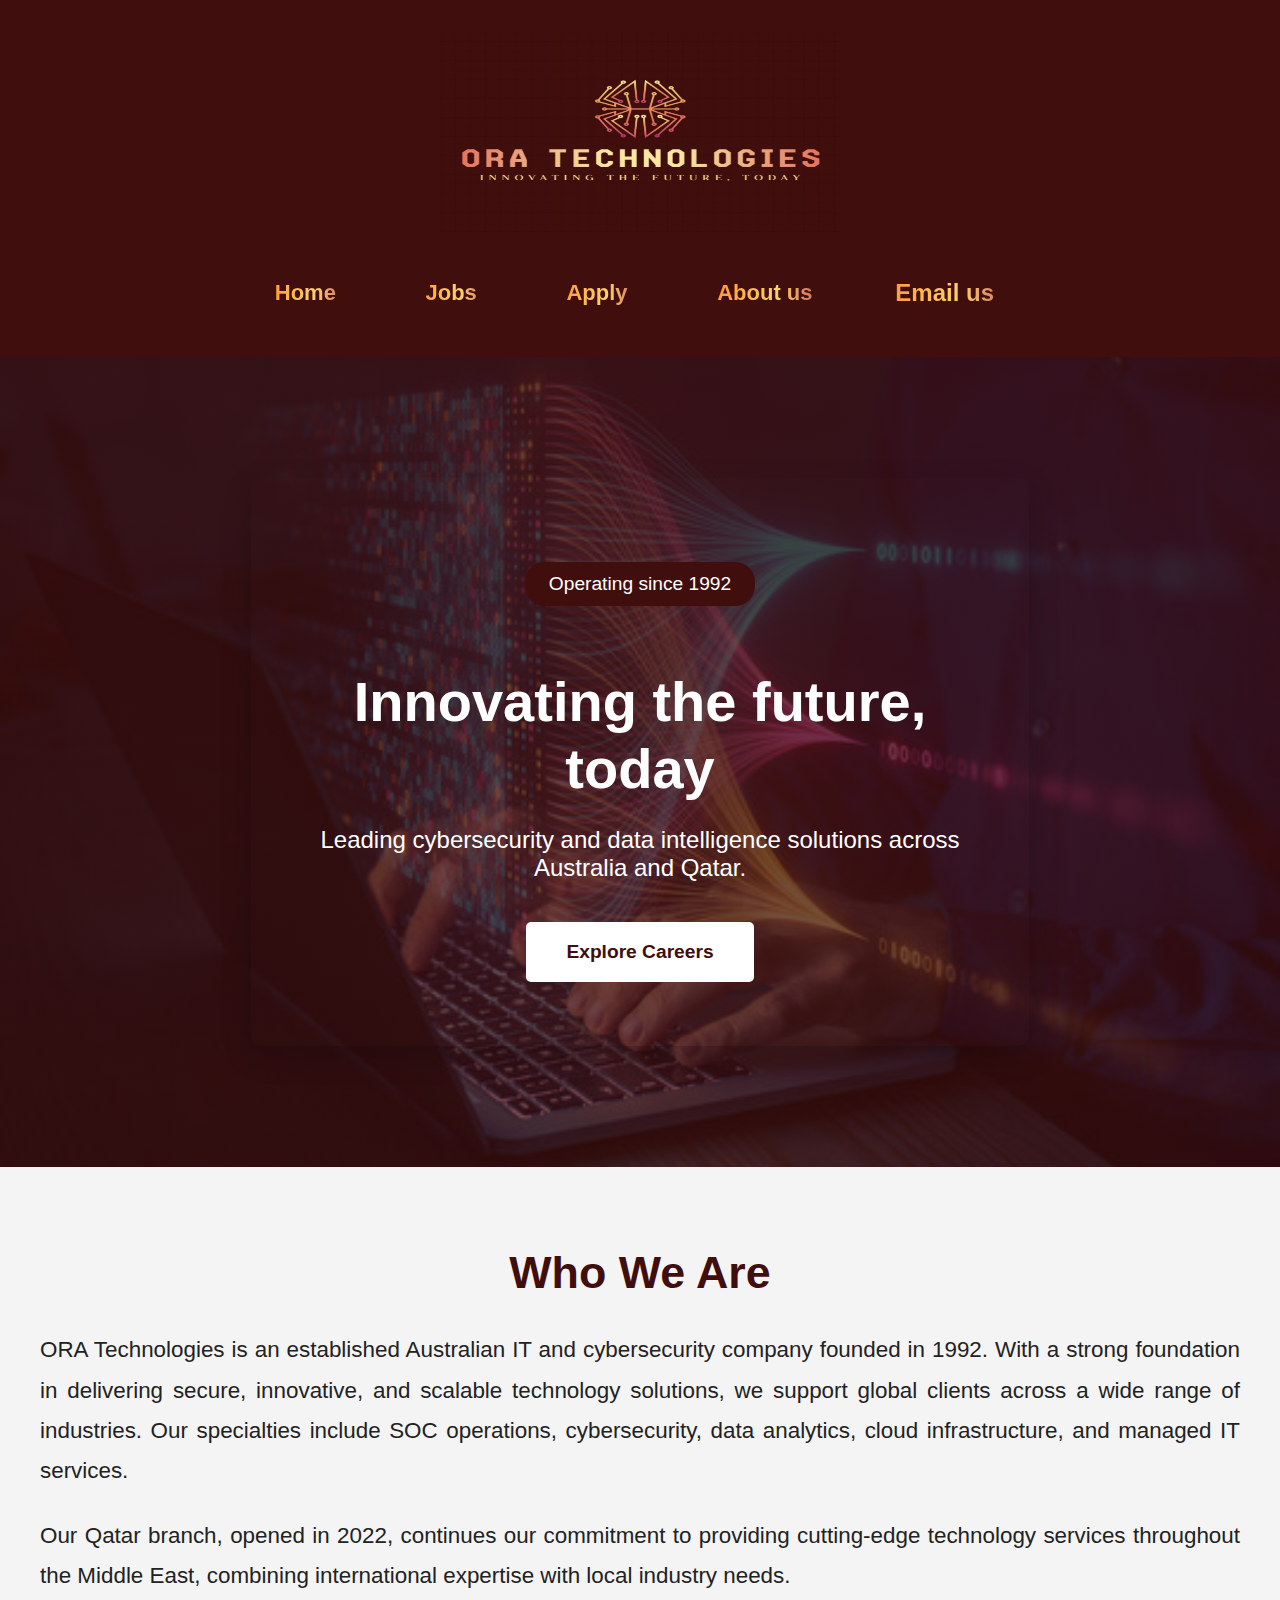
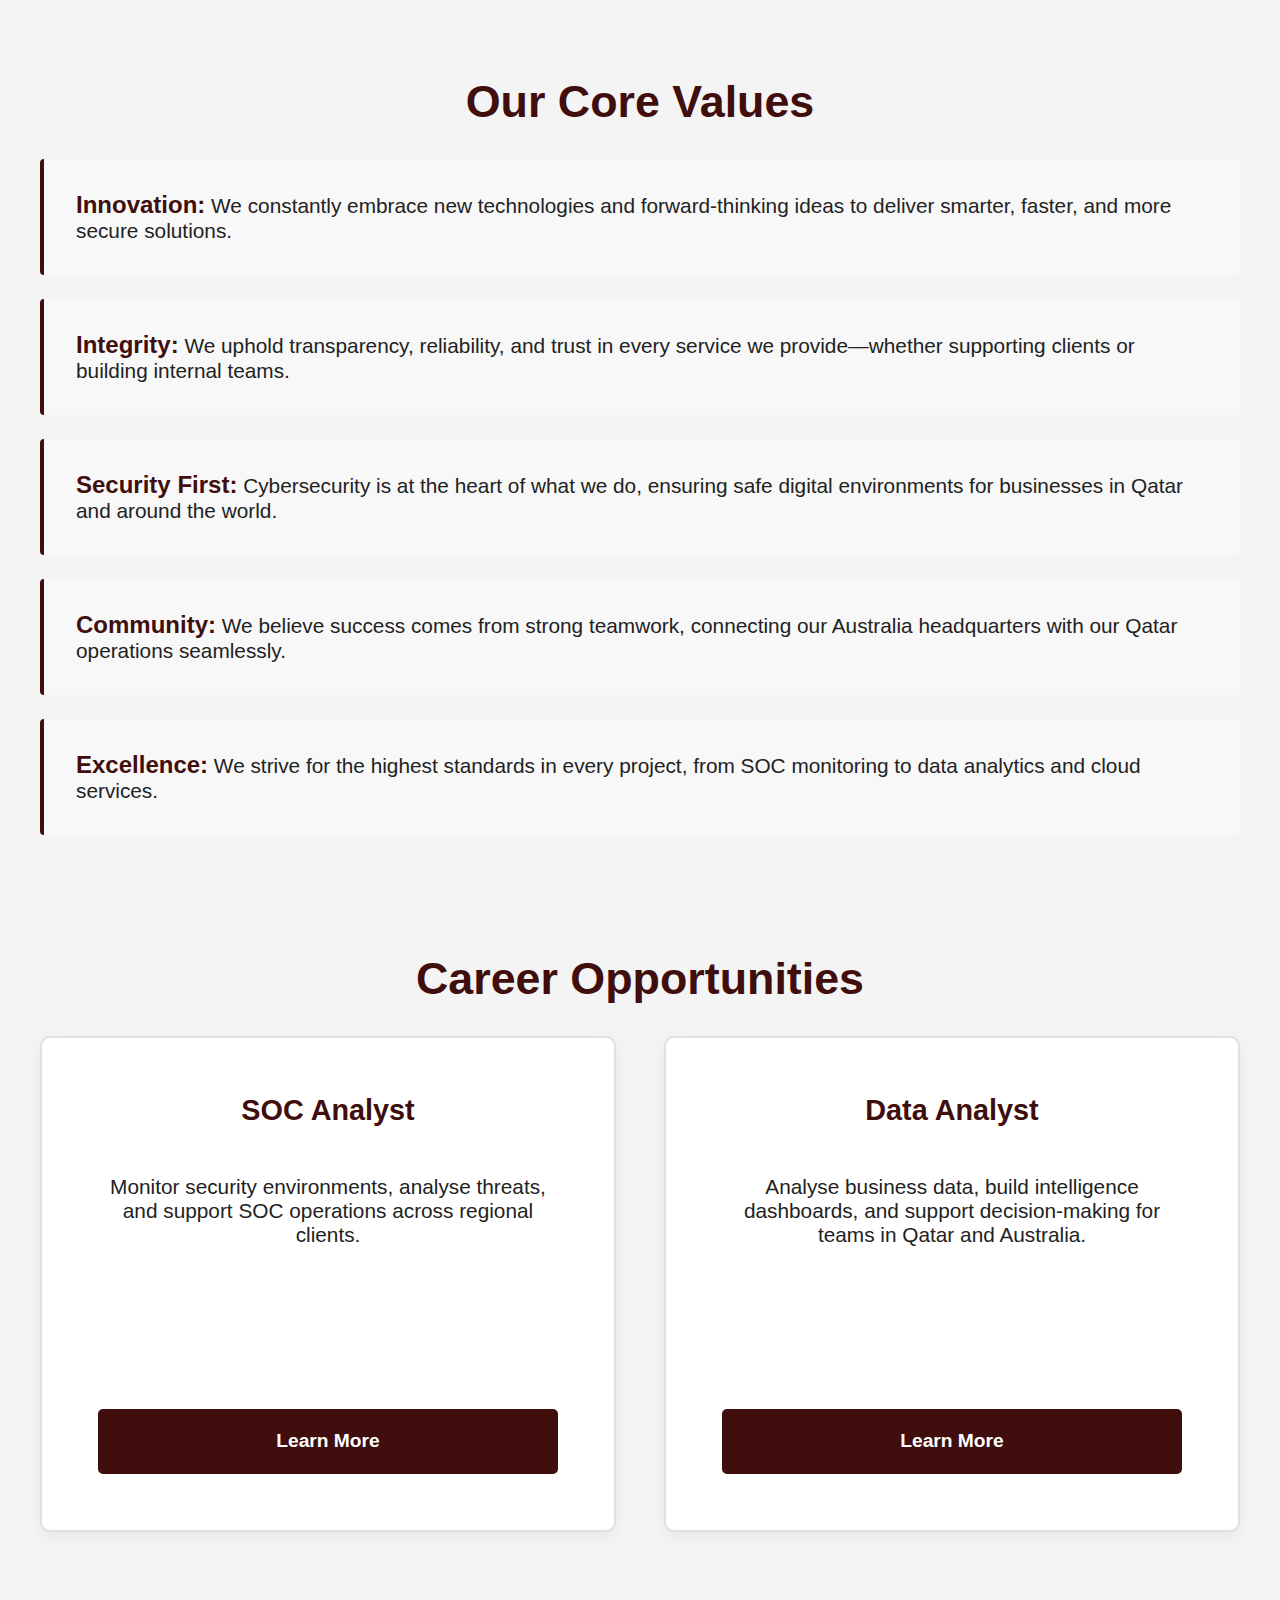
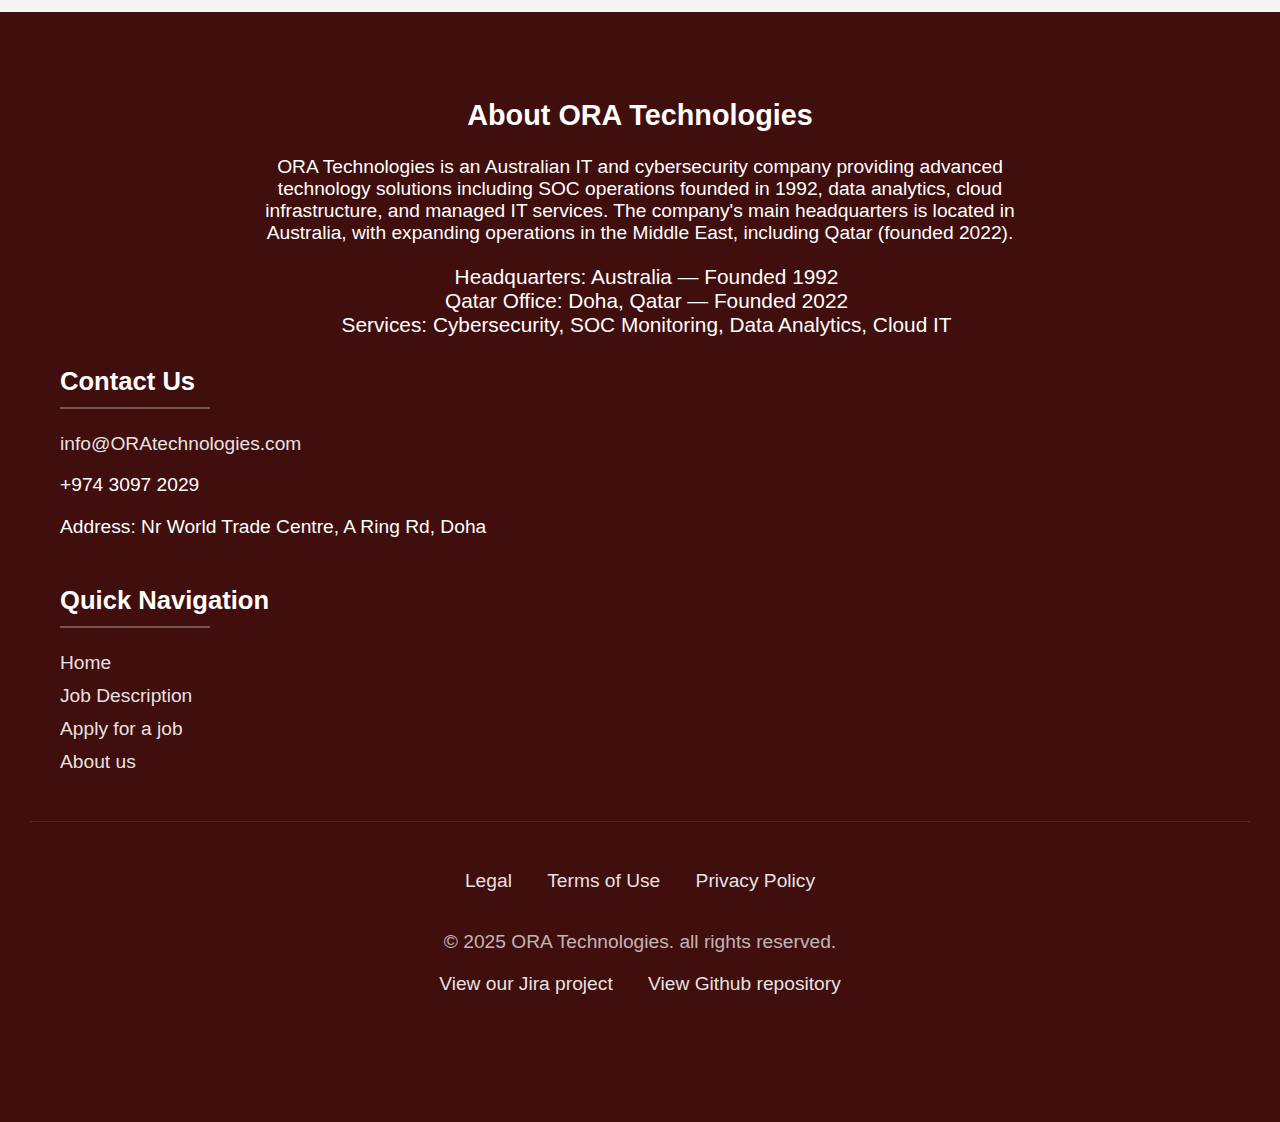
<file: index.html>
<!DOCTYPE html>
<html lang="en">
    <head>
        <meta charset="utf-8">
        <meta name="description" content="Home page">
        <meta name="keywords" content="HTML, menu, jobs, about,">
        <meta name="author" content="Ahmed Abdelmaksoud">
        <!--meta tags for additional info-->
        <link rel="stylesheet" href="styles/styles.css">
        
        <!--Linking style css file to apply the styles-->
        <title>Home &middot; ORA technologies</title>
    </head>
    <body>
        
       <!--header to display logo, company name and menu-->
        <header >
            <div class="top-row">
                <img src="images/logo.jpg" alt="ORA technologies" class="logo">
                
            </div>




            <nav class="menu-nav">
                <div class="menu">
                    <p class="gradient-text"><a href="index.html">Home</a></p>
                    <p class="gradient-text"><a href="jobs.html">Jobs</a></p>
                    <p class="gradient-text"><a href="apply.html">Apply</a></p>
                    <p class="gradient-text"><a href="about.html">About us</a></p>
                </div>
                <p class="gradient-text email"><a href="mailto:info@ORAtechnologies.com">Email us</a></p>
            </nav>
        </header>


        <aside class="hero-image">
            <div class="hero-text">
                <p id="hero-badge">Operating since 1992</p>
                <h1>Innovating the future, today</h1>
                <p>Leading cybersecurity and data intelligence solutions across Australia and Qatar.</p>
                <a href="jobs.html">Explore Careers</a>
            </div>


        </aside>

        <!--for the following sections, I used the jobs.html written by Omar Osman to come up with the content-->
        <section class="intro">
            <h2>Who We Are</h2>
            <p>
                ORA Technologies is an established Australian IT and cybersecurity company 
                founded in 1992. With a strong foundation in delivering secure, innovative, 
                and scalable technology solutions, we support global clients across a wide 
                range of industries. Our specialties include SOC operations, cybersecurity, 
                data analytics, cloud infrastructure, and managed IT services.
            </p>
            <p>
                Our Qatar branch, opened in 2022, continues our commitment to providing 
                cutting-edge technology services throughout the Middle East, combining 
                international expertise with local industry needs.
            </p>
            
        </section>

        
        <section class="values">
            <h2>Our Core Values</h2>
            <ul class="value-list">
                <li><strong>Innovation:</strong> We constantly embrace new technologies and forward-thinking ideas to deliver smarter, faster, and more secure solutions. </li>
                <li><strong>Integrity:</strong> We uphold transparency, reliability, and trust in every service we provide—whether supporting clients or building internal teams.</li>
                <li><strong>Security First:</strong> Cybersecurity is at the heart of what we do, ensuring safe digital environments for businesses in Qatar and around the world.</li>
                <li><strong>Community:</strong> We believe success comes from strong teamwork, connecting our Australia headquarters with our Qatar operations seamlessly.</li>
                <li><strong>Excellence:</strong> We strive for the highest standards in every project, from SOC monitoring to data analytics and cloud services.</li>
            </ul>
        </section>




        <section id="career-opportunities">
                <h2>Career Opportunities</h2>
                <div id="jobs">

                
                
                <aside class="jobs-aside">
                        <strong>SOC Analyst</strong><br>
                        Monitor security environments, analyse threats, and support SOC operations across regional clients.
                        <a class="learn-button" href="jobs.html"><span>Learn More</span></a>
                </aside>  
                <aside class="jobs-aside">    
                        <strong>Data Analyst</strong><br>
                        Analyse business data, build intelligence dashboards, and support decision-making for teams in Qatar and Australia.
                        <a class="learn-button" href="jobs.html"><span>Learn More</span></a>
                </aside>
                
                </div>
               

                
        </section>



        <!-- references: footer
         https://www.trustwave.com/en-us/company/alliance-ecosystem/technology-partners/microsoft/?utm_term=managed%20security%20services%20company&utm_campaign=middle+east+search+msft+june+9+2025&utm_source=adwords&utm_medium=ppc&hsa_acc=2222229951&hsa_cam=22652703318&hsa_grp=183255666640&hsa_ad=757404664454&hsa_src=g&hsa_tgt=kwd-460120931452&hsa_kw=managed%20security%20services%20company&hsa_mt=p&hsa_net=adwords&hsa_ver=3&gad_source=1&gad_campaignid=22652703318&gclid=Cj0KCQiA_8TJBhDNARIsAPX5qxSowbGGpiFfZGeq0aWGkDFlnvd3X-i0kMfgv1HeYSQezB204vA10EYaAi8HEALw_wcB
        for footer inspiration
        Generated random address: https://www.bestrandoms.com/random-address-in-qa?quantity=1

         -->
        <footer>
            <aside class="about-ora">
        <h2 class="about-title">About ORA Technologies</h2>
        <p class="about-text">
            ORA Technologies is an Australian IT and cybersecurity company providing
            advanced technology solutions including SOC operations founded in 1992, data analytics,
            cloud infrastructure, and managed IT services. The company's main headquarters
            is located in Australia, with expanding operations in the Middle East,
            including Qatar (founded 2022).
        </p>
        <ul class="about-list">
            <li>Headquarters: Australia — Founded 1992</li>
            <li>Qatar Office: Doha, Qatar — Founded 2022</li>
            <li>Services: Cybersecurity, SOC Monitoring, Data Analytics, Cloud IT</li>
        </ul>
    </aside>

            <div class="contact-info">
                <p>Contact Us</p>
                <hr>
                <a href="mailto:info@ORAtechnologies.com">info@ORAtechnologies.com</a>
                <p>+974 3097 2029</p>
                <p>Address: Nr World Trade Centre, A Ring Rd, Doha</p>
            </div>
            
            
            <div class="navigation">
                <p>Quick Navigation</p>
                <hr>
                <a class="quicknav" href="index.html">Home</a>
                <a class="quicknav" href="jobs.html">Job Description</a>
                <a class="quicknav" href="apply.html">Apply for a job</a>
                <a class="quicknav" href="about.html">About us</a>
            </div>
            
            <div class="Extra-info">
            <a href="">Legal</a>
            <a href="">Terms of Use</a>
            <a href="">Privacy Policy</a>
            <p>
                &copy; 2025 ORA Technologies. all rights reserved.
            </p>
            <a href="https://ralcheikhali.atlassian.net/jira/software/projects/ORA/summary?atlOrigin=eyJpIjoiOTNmYThhZjgzNDM2NDc1ZWEyYWZhNWUwNzM5N2Q2ZWQiLCJwIjoiaiJ9" target="_blank">View our Jira project</a>
            <a href="https://github.com/Ahmed10620/Group3Project.git" target="_blank">View Github repository</a>
            </div>
        </footer>




    </body>
</html>
</file>
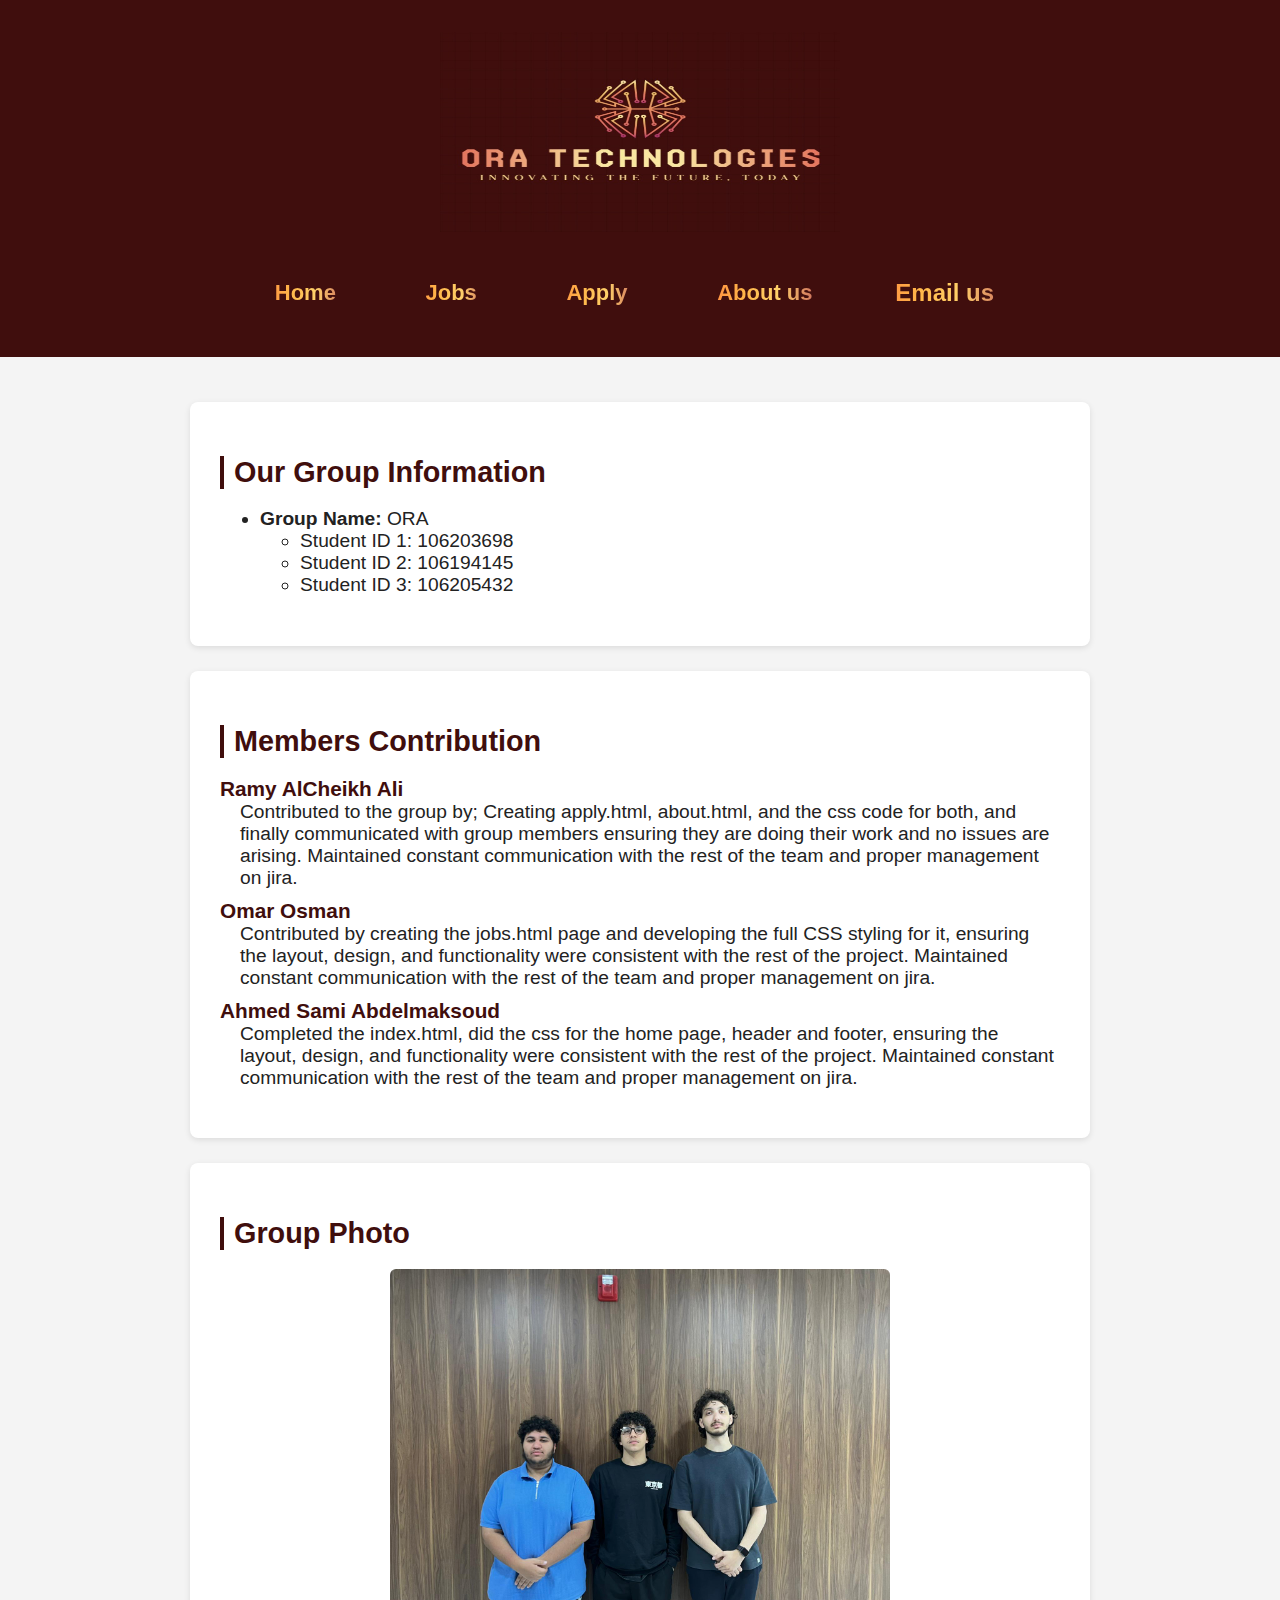
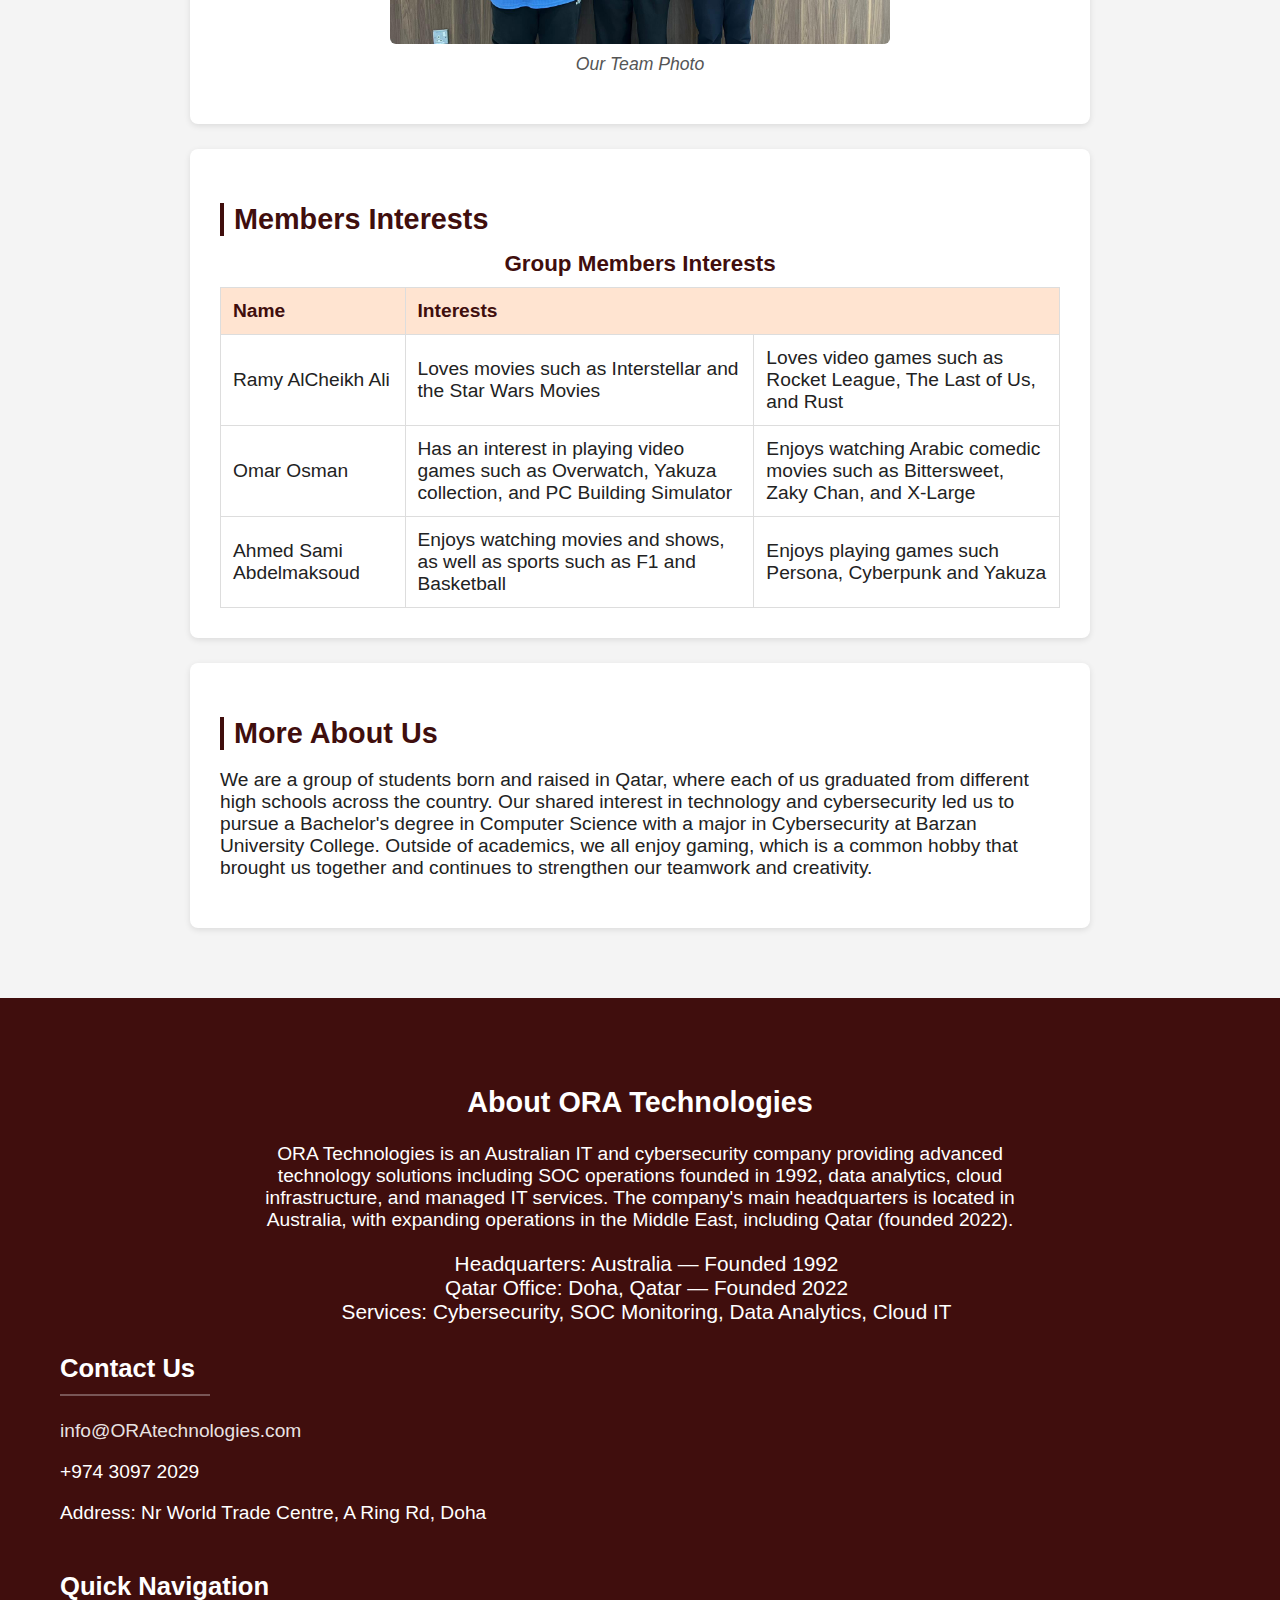
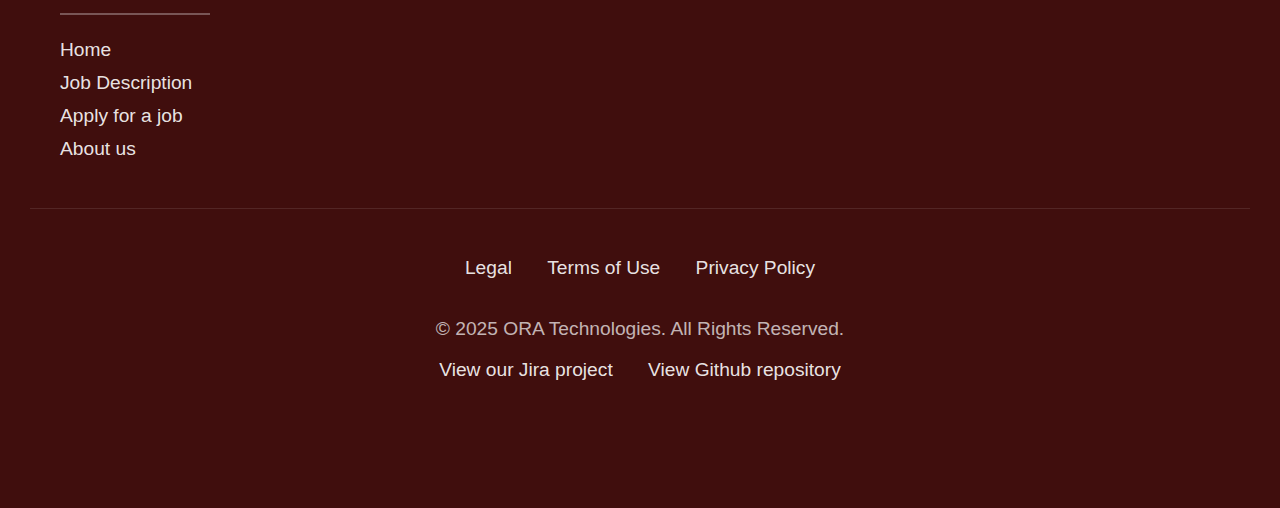
<file: about.html>
<!DOCTYPE html>
<html lang="en">
<head>
    <meta charset="UTF-8">
    <meta name="description" content="About Our Group">
    <meta name="author" content="Ramy AlCheikh Ali, ...">
    <meta name="keywords" content="Group, About, Team, Members">
    <link rel="stylesheet" href="styles/styles.css">
    <title>About Our Group &middot; ORA Technologies</title>
</head>

<body>
        <header >
            <div class="top-row">
            <img src="images/logo.jpg" alt="ORA technologies" class="logo">
            </div>
            <nav class="menu-nav">
            <div class="menu">
                <p class="gradient-text"><a href="index.html">Home</a></p>
                <p class="gradient-text"><a href="jobs.html">Jobs</a></p>
                <p class="gradient-text"><a href="apply.html">Apply</a></p>
                <p class="gradient-text"><a href="about.html">About us</a></p>
            </div>
                <p class="gradient-text email"><a href="mailto:info@companyname.com">Email us</a></p>
            </nav>
        </header>

<div class="content-container">

    <section class="group-info box">
        <h2 class="section-title">Our Group Information</h2>

        <!-- Nested List (Group name + Student IDs) -->
        <ul>
            <li><strong>Group Name:</strong> ORA
                <ul>
                    <li>Student ID 1: 106203698</li>
                    <li>Student ID 2: 106194145</li>
                    <li>Student ID 3: 106205432</li>
                </ul>
            </li>
        </ul>
    </section>

    <section class="contribution-section box">
        <h2 class="section-title">Members Contribution</h2>

        <!-- Definition List -->
        <dl>
            <dt>Ramy AlCheikh Ali</dt>
            <dd>Contributed to the group by; Creating apply.html, about.html, and the css code for both, and finally communicated with group members ensuring they are doing their work and no issues are arising. Maintained constant communication with the rest of the team and proper management on jira.</dd>

            <dt>Omar Osman</dt>
            <dd>Contributed by creating the jobs.html page and developing the full CSS styling for it, ensuring the layout, design, and functionality were consistent with the rest of the project. Maintained constant communication with the rest of the team and proper management on jira.</dd>

            <dt>Ahmed Sami Abdelmaksoud</dt>
            <dd>Completed the index.html, did the css for the home page, header and footer, ensuring the layout, design, and functionality were consistent with the rest of the project. Maintained constant communication with the rest of the team and proper management on jira.</dd>
        </dl>
    </section>

    <section class="photo-section box">
        <h2 class="section-title">Group Photo</h2>

        <!-- Figure Element -->
        <figure>
            <img src="images/group_photo.jpg" alt="Group Photo" class="group-photo">
            <figcaption>Our Team Photo</figcaption>
        </figure>
    </section>

    <section class="interests-section box">
        <h2 class="section-title">Members Interests</h2>

        <!-- Table with merged cells -->
        <table>
            <caption>Group Members Interests</caption>

            <tr>
                <th>Name</th>
                <th colspan="2">Interests</th>
            </tr>

            <tr>
                <td>Ramy AlCheikh Ali</td>
                <td>Loves movies such as Interstellar and the Star Wars Movies</td>
                <td>Loves video games such as Rocket League, The Last of Us, and Rust</td>
            </tr>

            <tr>
                <td>Omar Osman</td>
                <td>Has an interest in playing video games such as Overwatch, Yakuza collection, and PC Building Simulator</td>
                <td>Enjoys watching Arabic comedic movies such as Bittersweet, Zaky Chan, and X-Large</td>
            </tr>

            <tr>
                <td>Ahmed Sami Abdelmaksoud</td>
                <td>Enjoys watching movies and shows, as well as sports such as F1 and Basketball</td>
                <td>Enjoys playing games such Persona, Cyberpunk and Yakuza</td>
            </tr>
        </table>
    </section>

    <section class="extra box">
        <h2 class="section-title">More About Us</h2>
        <p>We are a group of students born and raised in Qatar, where each of us graduated from different high schools across the country. Our shared interest in technology and cybersecurity led us to pursue a Bachelor's degree in Computer Science with a major in Cybersecurity at Barzan University College. Outside of academics, we all enjoy gaming, which is a common hobby that brought us together and continues to strengthen our teamwork and creativity.</p>
    </section>
</div>

   <footer>
        <aside class="about-ora">
        <h2 class="about-title">About ORA Technologies</h2>
        <p class="about-text">
            ORA Technologies is an Australian IT and cybersecurity company providing
            advanced technology solutions including SOC operations founded in 1992, data analytics,
            cloud infrastructure, and managed IT services. The company's main headquarters
            is located in Australia, with expanding operations in the Middle East,
            including Qatar (founded 2022).
        </p>
        <ul class="about-list">
            <li>Headquarters: Australia — Founded 1992</li>
            <li>Qatar Office: Doha, Qatar — Founded 2022</li>
            <li>Services: Cybersecurity, SOC Monitoring, Data Analytics, Cloud IT</li>
        </ul>
        </aside>

            <div class="contact-info">
                <p>Contact Us</p>
                <hr>
                <a href="mailto:info@ORAtechnologies.com">info@ORAtechnologies.com</a>
                <p>+974 3097 2029</p>
                <p>Address: Nr World Trade Centre, A Ring Rd, Doha</p>
            </div>


            <div class="navigation">
                <p>Quick Navigation</p>
                <hr>
                <a class="quicknav" href="index.html">Home</a>
                <a class="quicknav" href="jobs.html">Job Description</a>
                <a class="quicknav" href="apply.html">Apply for a job</a>
                <a class="quicknav" href="about.html">About us</a>
            </div>

            <div class="Extra-info">
            <a href="">Legal</a>
            <a href="">Terms of Use</a>
            <a href="">Privacy Policy</a>
            <p>
                &copy; 2025 ORA Technologies. All Rights Reserved.
            </p>
            <a href="">View our Jira project</a>
            <a href="">View Github repository</a>
            </div>
    </footer>

</body>
</html>
</file>
<file: styles/styles.css>
/* global css */

/* Base font size increase for all pages */
body {
    font-family: Arial, sans-serif;
    margin: 0;
    padding: 0;
    background-color: #f4f4f4;
    color: #222;
    font-size: 1.2rem;
}

/* header css */
header {
    background-color: #400E0D;
    color: white;
    padding: 2rem 0;
    flex-direction: column;
    align-items: center;
    justify-content: center;
    display: flex;
}

/* for gradient text breathe style */
.gradient-text {
    background: linear-gradient(90deg, #FF7A3D 0%, #FFB649 35%, #FFD16A 60%, #dd5472be 100%);
    -webkit-background-clip: text;
    -webkit-text-fill-color: transparent; 
    color: #FF6EC7; 
    font-weight: bold;
}

/* logo css */
.logo {
    height: 200px;
    width: 400px;
    margin-bottom: 1.5rem;
}


#title {
    font-size: 3rem;
    text-align: center;
    font-weight: bold;
}

/* menu navigation css */
.menu-nav {
    display: flex;
    justify-content: center;
    align-items: center;
    max-width: 1200px;
    margin: 0 auto;
    padding: 0 20px;
    position: relative;
    gap: 3rem;

}
nav {
    display: flex;
    gap: 30px;
    margin-top: 15px;
}


nav .menu a {
    color: white;
    text-decoration: none;
    font-weight: bold;
    font-size: 22px;
}
.menu-nav .menu {
    display: flex;
    gap: 3rem;
}
.menu {
    margin: 0;
}

.menu a, .email a {
    color: white;
    text-decoration: none;
    font-size: 1.5rem;
    padding: 0.7rem 1.3rem;
    border-radius: 4px;
    transition: background-color 0.3s;
}

.menu a:hover {
    background-color: rgba(255, 255, 255, 0.1);
}

.email {

    right: 20px;
    margin: 0;
}

.email a {

    padding: 0.7rem 2rem;
}

.email a:hover {
    background-color: rgba(255, 255, 255, 0.2);
}

.menu-nav {
    justify-content: center;
    display: flex;
    align-items: center;
    gap: 30px;

}

/*footer css for all pages*/
footer {
    background-color: #400E0D;
    color: white;
    padding: 4rem 30px;
}


footer > div {
    max-width: 1200px;
    margin: 0 auto 3rem;
    padding: 0 30px;
}


.contact-info, .navigation, .Extra-info {
    margin-bottom: 3rem;
}


footer p:first-child, .navigation p {
    font-size: 1.6rem;
    font-weight: bold;
    margin-bottom: 0.7rem;
    color: #fff;
}


.about-ora {
    max-width: 800px;
    margin: 0 auto 30px auto;
    text-align: center;
}


.about-ora ul {
    list-style: none;
    padding: 0;
    font-size: 1.3rem;
}


.about-ora li::before {
    content: "• ";
    color: #400E0D;
}


footer hr {
    border: none;
    height: 2px;
    background-color: rgba(255, 255, 255, 0.3);
    margin-bottom: 1.5rem;
    width: 150px;
    margin-left: 0; 
    margin-right: auto;
}


footer a {
    color: rgba(255, 255, 255, 0.9);
    text-decoration: none;
    display: block;
    margin-bottom: 0.7rem;
    transition: color 0.3s;
    font-size: 1.2rem;
}


footer a:hover {
    color: white;
    text-decoration: underline;
}


.quicknav {
    display: block;
    margin-bottom: 0.7rem;
}


.Extra-info {
    text-align: center;
    padding-top: 3rem;
    border-top: 1px solid rgba(255, 255, 255, 0.103);
}


.Extra-info a {
    display: inline-block;
    margin: 0 15px 15px;
}


.Extra-info p {
    margin-top: 1.5rem;
    color: rgba(255, 255, 255, 0.7);
    font-size: 1.2rem;
}

/*index.html css*/

/*hero css*/
.hero-image {
    background: linear-gradient(rgba(64, 14, 13, 0.8), rgba(64, 14, 13, 0.7)), url('images/hero-image.jpg');
    background-size: cover;
    background-position: center;
    min-height: 650px;
    display: flex;
    align-items: center;
    justify-content: center;
    padding: 5rem;
}

.hero-text {
   
    padding: 4rem;
    border-radius: 10px;
    max-width: 650px;
    box-shadow: 0 10px 30px rgba(0, 0, 0, 0.2);
    text-align: center;
}

#hero-badge {
    display: inline-block;
    background-color: #400E0D;
    color: white;
    padding: 0.7rem 1.5rem;
    border-radius: 20px;
    font-size: 1.2rem;
    margin-bottom: 1.5rem;
}

.hero-text h1 {
    font-size: 3.5rem;
    color: white;
    margin-bottom: 1.5rem;
    line-height: 1.2;
}

.hero-text p {
    font-size: 1.5rem;
    color: white;
    margin-bottom: 2.5rem;
}

.hero-text a {
    display: inline-block;
    background-color: white;
    color: #400E0D;
    padding: 1.2rem 2.5rem;
    text-decoration: none;
    border-radius: 5px;
    font-weight: bold;
    transition: background-color 0.3s, transform 0.3s;
    font-size: 1.2rem;
}

.hero-text a:hover {
    transform: translateY(-3px);
}

/*css for into and values*/
.intro, .values, #career-opportunities {
    max-width: 1200px;
    margin: 5rem auto;
    padding: 0 30px;
}

.intro h2, .values h2, #career-opportunities h2 {
    color: #400E0D;
    font-size: 2.8rem;
    margin-bottom: 2rem;
    text-align: center;
}

.intro p {
    font-size: 1.4rem;
    margin-bottom: 1.5rem;
    text-align: justify;
    line-height: 1.8;
}

.value-list {
    list-style: none;
    padding-left: 0;
}

.value-list li {
    background-color: #f8f8f8;
    padding: 2rem;
    margin-bottom: 1.5rem;
    border-left: 4px solid #400E0D;
    border-radius: 4px;
    font-size: 1.3rem;
}

.value-list strong {
    color: #400E0D;
    font-size: 1.5rem;
}

/*career opporunities and jobs css*/

#career-opportunities {
    display: flex;
    flex-direction: column;
    align-items: center;
}

#career-opportunities > h2 {
    width: 100%;
}

#jobs {
    display: flex;
    gap: 3rem;
    justify-content: center;
    align-items: stretch;
    flex-wrap: wrap;
    width: 100%;
}

.jobs-aside {
    background-color: white;
    border: 2px solid #e0e0e0;
    border-radius: 10px;
    padding: 3.5rem;
    text-align: center;
    box-shadow: 0 5px 15px rgba(0, 0, 0, 0.05);
    transition: transform 0.3s, box-shadow 0.3s;
    flex: 1;
    max-width: 500px;
    min-height: 380px;
    display: flex;
    flex-direction: column;
    justify-content: space-between;
    font-size: 1.3rem;
}

.jobs-aside:hover {
    transform: translateY(-5px);
    box-shadow: 0 10px 25px rgba(0, 0, 0, 0.1);
}

.jobs-aside strong {
    color: #400E0D;
    font-size: 1.8rem;
    margin-bottom: 1.5rem;
    display: block;
}

.jobs-aside br {
    margin-bottom: 2rem;
    display: block;
    content: "";
}

.job-content {
    margin-bottom: 2rem;
}

/*button css*/
.learn-button {
    display: inline-block;
    background-color: #400E0D;
    color: white;
    padding: 1.2rem 2.5rem;
    text-decoration: none;
    border-radius: 5px;
    font-weight: bold;
    transition: all 0.3s;
    border: 2px solid #400E0D;
    margin-top: auto;
    font-size: 1.2rem;
}

.learn-button:hover {
    background-color: #400E0D;
    color: white;
    transform: translateY(-3px);
    box-shadow: 0 5px 15px rgba(64, 14, 13, 0.2);
}

.learn-button:hover span {
    background-image: linear-gradient(
        90deg,
        #FF7A3D 0%,
        #FFB649 35%,
        #FFD16A 60%,
        #dd5472be 100%
    );
    background-size: 200% 100%;
    -webkit-background-clip: text;
    -webkit-text-fill-color: transparent;
    animation: gradientFlow 2.8s linear infinite;
}

/* end of index.html css*/

/* start of jobs.html css*/

.job-section {
    background-color: white;
    max-width: 900px;
    margin: 30px auto;
    padding: 35px;
    border-radius: 8px;
    box-shadow: 0 2px 6px rgba(0,0,0,0.1);
    font-size: 1.2rem;
}

.job-title {
    color: #400E0D;
    border-left: 4px solid #400E0D;
    padding-left: 10px;
    font-size: 2rem;
}

.subheading {
    margin-top: 20px;
    color: #333;
    font-size: 1.5rem;
}

.responsibilities-list,
.essential-list,
.preferable-list {
    padding-left: 25px;
    font-size: 1.2rem;
}

.responsibilities-list li,
.essential-list li,
.preferable-list li {
    margin-bottom: 10px;
}


.apply-container {
    text-align: right; 
    margin-top: 20px;
}

.apply-button {
    background-color: #400E0D;
    border: 2px solid #400E0D;
    border-radius: 5px;
    padding: 15px 30px;
    display: inline-block;
    text-decoration: none;
    font-weight: bold;
    transition: transform 0.2s ease;
    overflow: hidden;
    font-size: 1.2rem;
}

.apply-button span {
    color: white;
    display: inline-block;
    transition: all 0.3s ease;
}

.apply-button:hover {
    transform: scale(1.05);
}

.apply-button:hover span {
    background-image: linear-gradient(
        90deg,
        #FF7A3D 0%,
        #FFB649 35%,
        #FFD16A 60%,
        #dd5472be 100%
    );
    background-size: 200% 100%;
    -webkit-background-clip: text;
    -webkit-text-fill-color: transparent;
    background-clip: text;
    animation: gradientFlow 2.8s linear infinite;
}

@keyframes gradientFlow {
    0% { background-position: 0% 50%; }
    100% { background-position: 200% 50%; }
}

/* end of jobs.html css*/

/* apply.html css */

/* Form Container */
form {
    background-color: white;
    max-width: 850px;
    margin: 40px auto;
    padding: 40px;
    border-radius: 8px;
    box-shadow: 0 2px 6px rgba(0,0,0,0.1);
    font-size: 1.2rem;
}

/* Fieldsets */
fieldset {
    border: 2px solid #400E0D;
    padding: 25px;
    border-radius: 8px;
    margin-bottom: 25px;
    background-color: #fff;
}

legend {
    font-weight: bold;
    color: #400E0D;
    padding: 0 10px;
    font-size: 1.4rem;
}

/* Labels & Inputs */
label {
    font-weight: bold;
    display: inline-block;
    margin-bottom: 5px;
    font-size: 1.2rem;
}

input[type="text"],
input[type="email"],
input[type="tel"],
input[type="date"],
select,
textarea {
    width: 95%;
    padding: 12px;
    border: 1px solid #bbb;
    border-radius: 5px;
    margin-top: 5px;
    font-size: 1.1rem;
}

input:focus,
select:focus,
textarea:focus {
    border-color: #400E0D;
    box-shadow: 0 0 4px rgba(64, 14, 13, 0.4);
    outline: none;
}

/* Radio Buttons & Checkboxes */
input[type="radio"],
input[type="checkbox"] {
    margin-right: 5px;
}

fieldset p {
    margin-bottom: 15px;
}

/* Submit + Reset Buttons */
input[type="submit"],
input[type="reset"] {
    padding: 15px 25px;
    border: none;
    border-radius: 6px;
    font-weight: bold;
    cursor: pointer;
    margin-right: 10px;
    font-size: 1.2rem;
    transition: transform 0.2s ease, background-color 0.3s ease;
}

input[type="submit"] {
    background-color: #400E0D;
    color: white;
}

input[type="submit"]:hover {
    background-color: #5a1413;
    transform: scale(1.05);
}

input[type="reset"] {
    background-color: #ddd;
}

input[type="reset"]:hover {
    background-color: #ccc;
    transform: scale(1.05);
}

/* Textarea */
textarea {
    resize: vertical;
    border-radius: 6px;
}

/* Section Titles */
h3 {
    color: #400E0D;
    border-left: 4px solid #400E0D;
    padding-left: 10px;
    margin-top: 20px;
    font-size: 1.6rem;
}

/* Responsive */
@media (max-width: 768px) {
    form {
        padding: 20px;
    }

    input[type="text"],
    input[type="email"],
    input[type="tel"],
    select,
    textarea {
        width: 100%;
    }
}

/* end of apply.html css */


/* about.html css */

/* Content Boxes */
.content-container {
    max-width: 900px;
    margin: 30px auto;
    padding: 15px;
}

.box {
    background-color: white;
    padding: 30px;
    margin-bottom: 25px;
    border-radius: 8px;
    box-shadow: 0 2px 6px rgba(0,0,0,0.1);
    font-size: 1.2rem;
}

.section-title {
    color: #400E0D;
    border-left: 4px solid #400E0D;
    padding-left: 10px;
    margin-bottom: 15px;
    font-size: 1.8rem;
}

/* Definition List */
dl dt {
    font-weight: bold;
    margin-top: 10px;
    color: #400E0D;
    font-size: 1.3rem;
}

dl dd {
    margin-left: 20px;
    margin-bottom: 10px;
    font-size: 1.2rem;
}

/* Group Photo */
.group-photo {
    width: 100%;
    max-width: 500px;
    border-radius: 6px;
    display: block;
    margin: 0 auto;
}

figure {
    text-align: center;
}

figcaption {
    margin-top: 10px;
    font-style: italic;
    color: #555;
    font-size: 1.1rem;
}

/* Interests Table */
table {
    width: 100%;
    border-collapse: collapse;
    margin-top: 15px;
    font-size: 1.2rem;
}

table caption {
    font-weight: bold;
    margin-bottom: 10px;
    color: #400E0D;
    font-size: 1.4rem;
}

table, th, td {
    border: 1px solid #ddd;
}

th, td {
    padding: 12px;
    text-align: left;
}

th {
    background-color: #FFE4D1;
    color: #400E0D;
}

/* end of about.html css */
</file>
